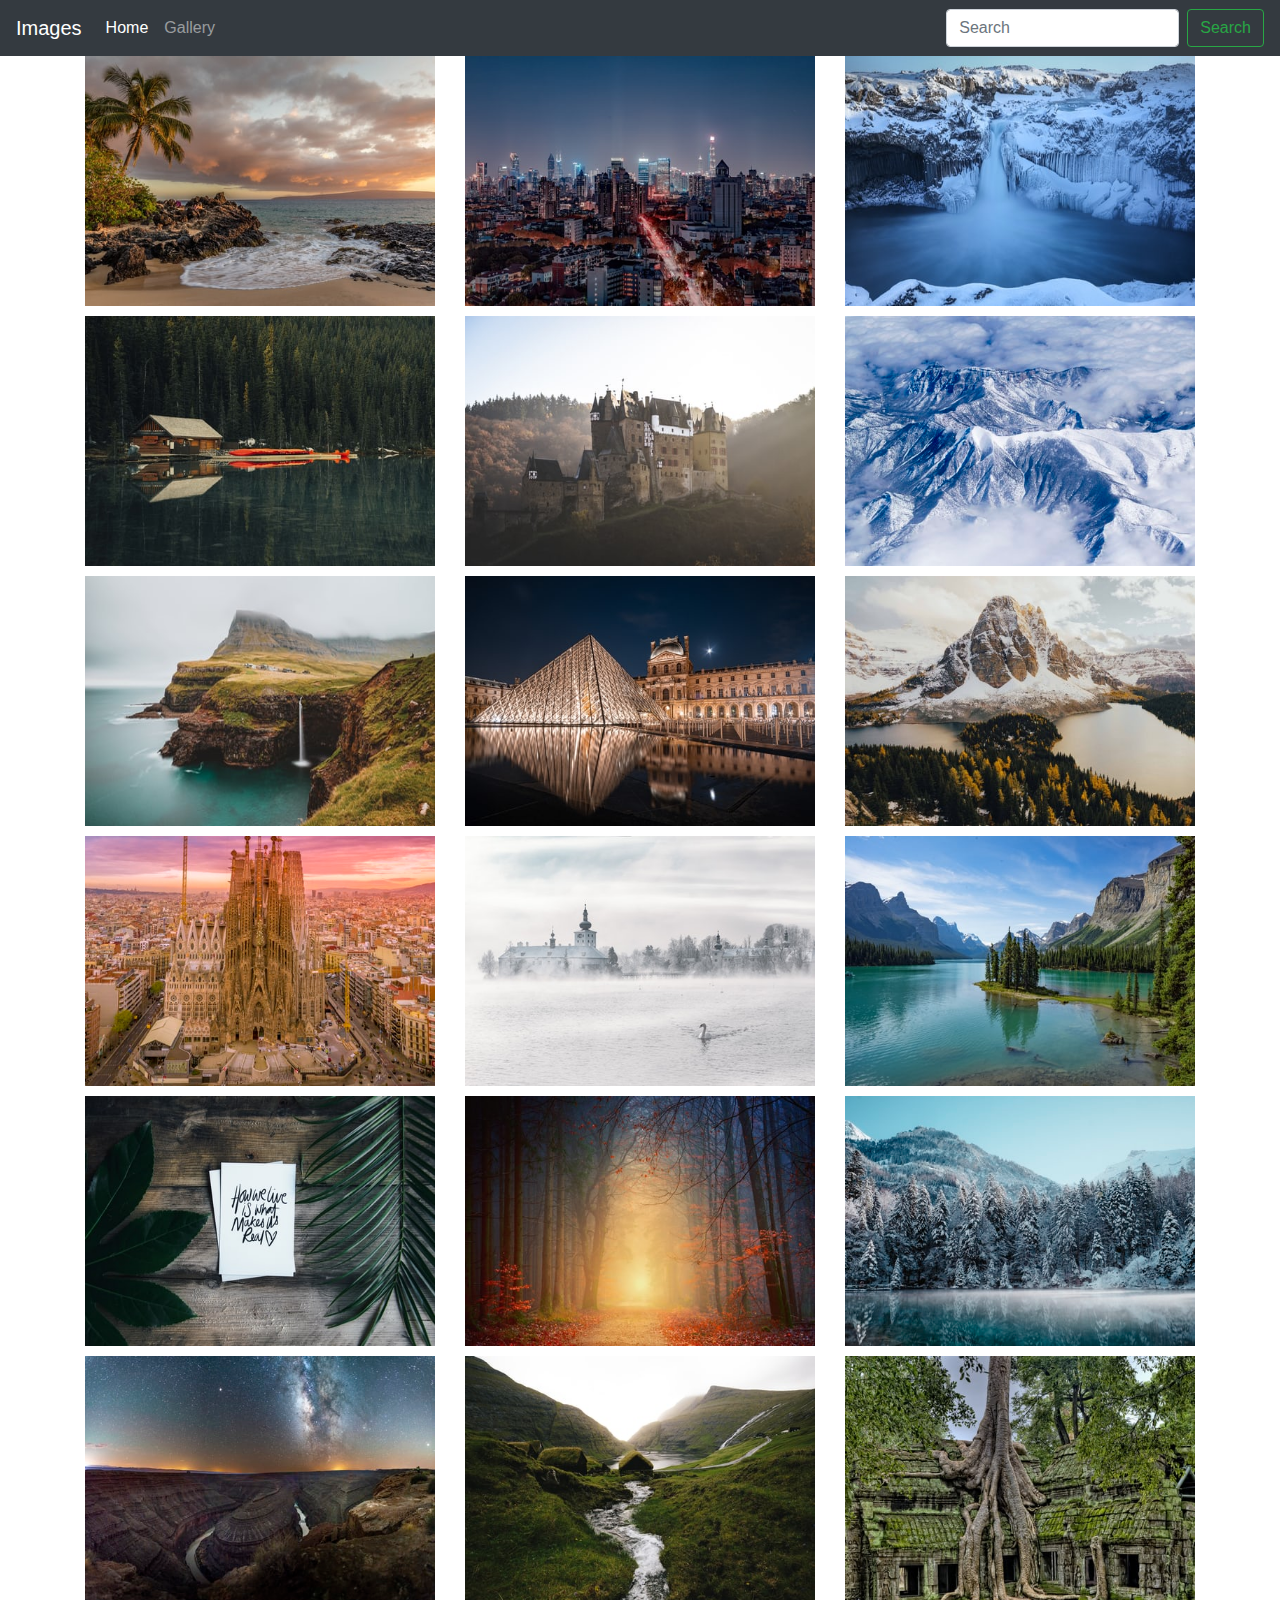
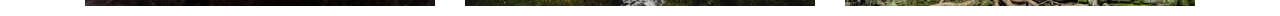
<file: about.html>
<!DOCTYPE html>
<html lang="en">
<head>
    <meta charset="UTF-8">
    <meta name="viewport" content="width=device-width, initial-scale=1.0">
    <title>Gallery</title>
    <link rel="stylesheet" href="https://stackpath.bootstrapcdn.com/bootstrap/4.4.1/css/bootstrap.min.css" integrity="sha384-Vkoo8x4CGsO3+Hhxv8T/Q5PaXtkKtu6ug5TOeNV6gBiFeWPGFN9MuhOf23Q9Ifjh" crossorigin="anonymous">
        <script src="https://code.jquery.com/jquery-3.4.1.slim.min.js" integrity="sha384-J6qa4849blE2+poT4WnyKhv5vZF5SrPo0iEjwBvKU7imGFAV0wwj1yYfoRSJoZ+n" crossorigin="anonymous"></script>
        <script src="https://cdn.jsdelivr.net/npm/popper.js@1.16.0/dist/umd/popper.min.js" integrity="sha384-Q6E9RHvbIyZFJoft+2mJbHaEWldlvI9IOYy5n3zV9zzTtmI3UksdQRVvoxMfooAo" crossorigin="anonymous"></script>
        <script src="https://stackpath.bootstrapcdn.com/bootstrap/4.4.1/js/bootstrap.min.js" integrity="sha384-wfSDF2E50Y2D1uUdj0O3uMBJnjuUD4Ih7YwaYd1iqfktj0Uod8GCExl3Og8ifwB6" crossorigin="anonymous"></script>
  <link rel="stylesheet" href="style.css">
</head>
<body>
    <nav class="navbar navbar-expand-lg navbar-dark bg-dark">
        <a class="navbar-brand" href="#">Images</a>
        <button class="navbar-toggler" type="button" data-toggle="collapse" data-target="#navbarSupportedContent" aria-controls="navbarSupportedContent" aria-expanded="false" aria-label="Toggle navigation">
          <span class="navbar-toggler-icon"></span>
        </button>
      
        <div class="collapse navbar-collapse" id="navbarSupportedContent">
          <ul class="navbar-nav mr-auto">
            <li class="nav-item active">
              <a class="nav-link" href="index.html">Home <span class="sr-only">(current)</span></a>
            </li>
            <li class="nav-item">
              <a class="nav-link" href="about.html">Gallery</a>
            </li>
           
                     </ul>
          <form class="form-inline my-2 my-lg-0">
            <input class="form-control mr-sm-2" type="search" placeholder="Search" aria-label="Search">
            <button class="btn btn-outline-success my-2 my-sm-0" type="submit">Search</button>
          </form>
        </div>
      </nav>
      <div class="container">
          <div class="row">
              <div class="col-lg-4">
                <img src="beach2.jpg" alt="" class="pic">
            </div>
              <div class="col-lg-4">
                  <img src="build.jpg" alt="" class="pic">
              </div>
              <div class="col-lg-4">
                <img src="water.jpg" alt="" class="pic">
              </div>
              <div class="col-lg-4">
                <img src="cabin.jpg" alt="" class="pic">
            </div>
              <div class="col-lg-4">
                  <img src="castle.jpg" alt="" class="pic">
              </div>
              <div class="col-lg-4">
                <img src="glacier.jpg" alt="" class="pic">
              </div>
              <div class="col-lg-4">
                <img src="will.jpg" alt="" class="pic">
            </div>
              <div class="col-lg-4">
                  <img src="louvre.jpg" alt="" class="pic">
              </div>
              <div class="col-lg-4">
                <img src="mountain.jpg" alt="" class="pic">
              </div>
              <div class="col-lg-4">
                <img src="p1.jpg" alt="" class="pic">
            </div>
              <div class="col-lg-4">
                  <img src="white.jpg" alt="" class="pic">
              </div>
              <div class="col-lg-4">
                <img src="pretty.jpg" alt="" class="pic">
              </div>
              <div class="col-lg-4">
                <img src="real.jpg" alt="" class="pic">
            </div>
              <div class="col-lg-4">
                  <img src="red tree.jpg" alt="" class="pic">
              </div>
              <div class="col-lg-4">
                <img src="snow.jpg" alt="" class="pic">
              </div>
              <div class="col-lg-4">
                <img src="stars.jpg" alt="" class="pic">
            </div>
              <div class="col-lg-4">
                  <img src="tessa.jpg" alt="" class="pic">
              </div>
              <div class="col-lg-4">
                <img src="tree.jpg" alt="" class="pic"> 
              </div>
          </div>
      </div>
</body>
</html>
</file>
<file: style.css>
#photo{
    background-image: url('Parabatai.jpg');
    
    background-repeat: no-repeat;
    background-size: cover;
    background-attachment: fixed;
}

h4{
    color: lavender;
}

label{
    color:white;
}

.pic{
width: 350px;
height: 250px;
margin-bottom: 10px;
}

#app{
    width: 100px;
    margin-left: 40%;
}
</file>
